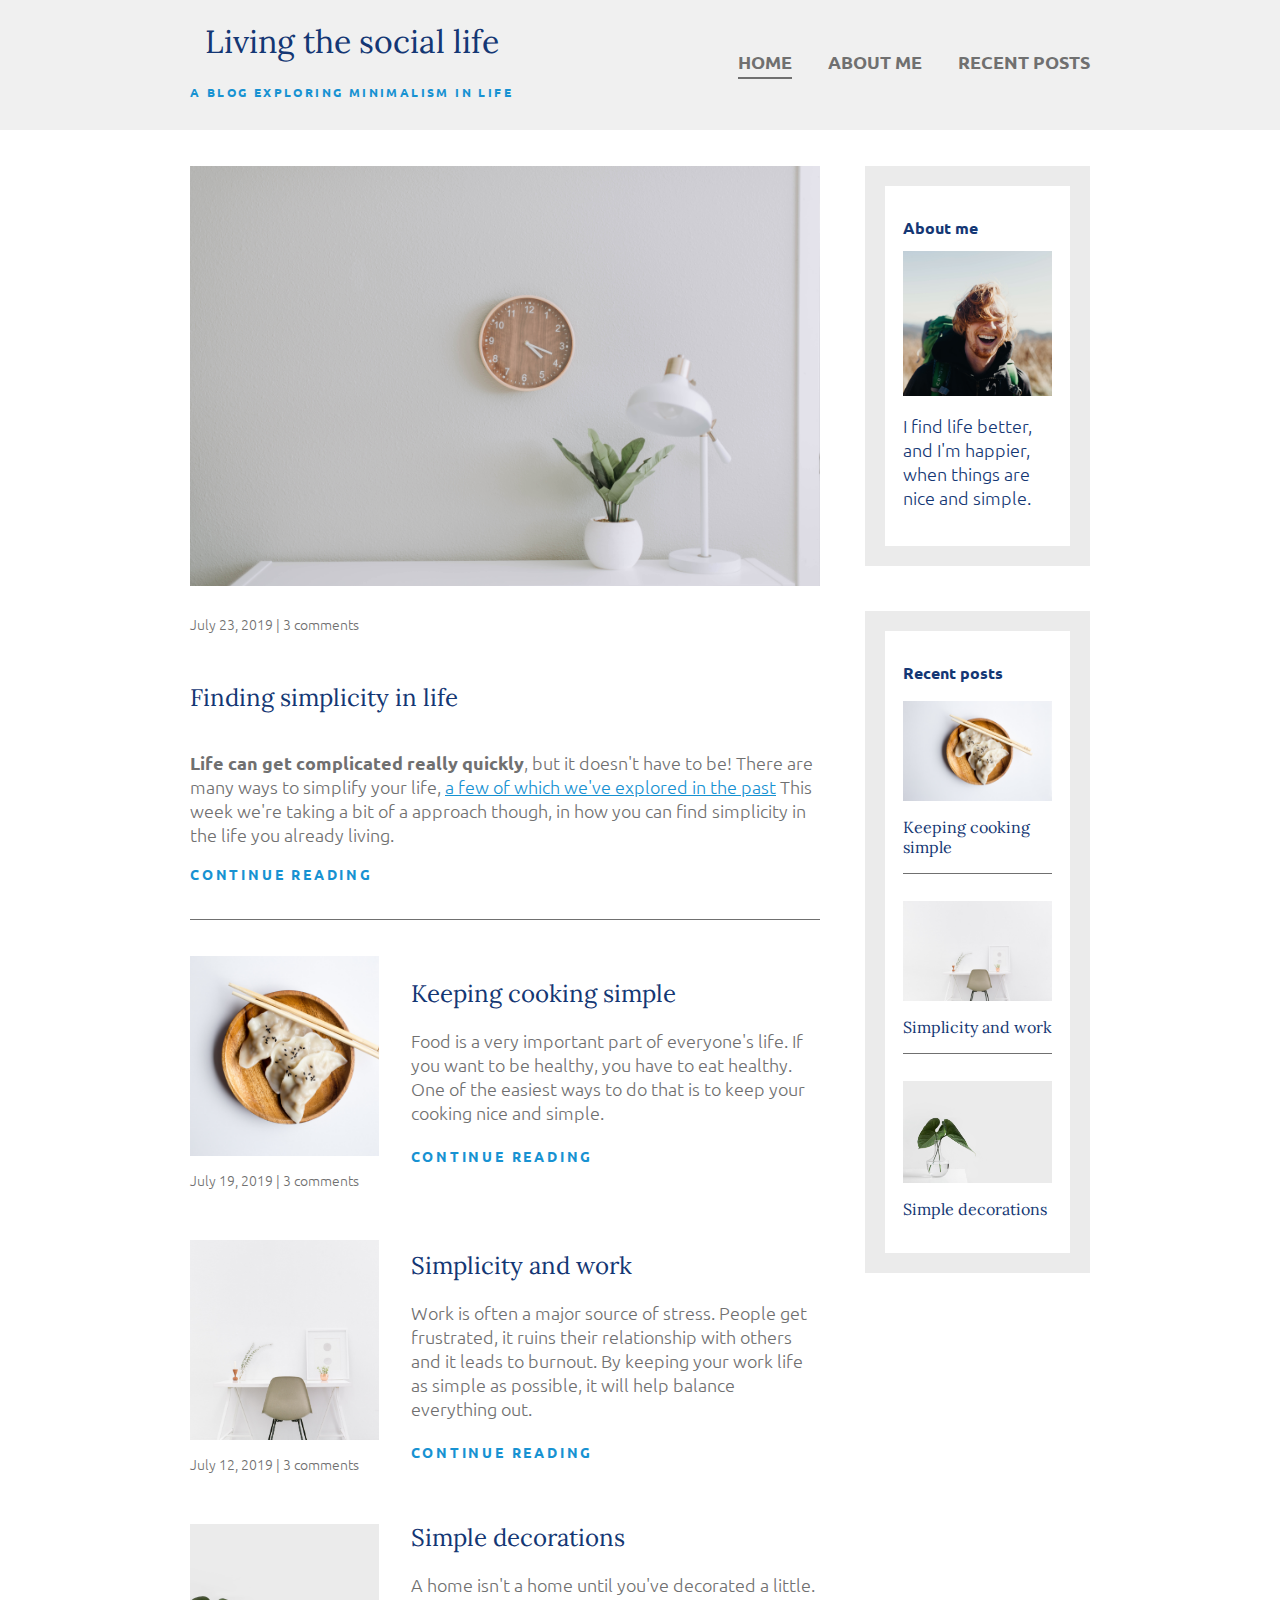
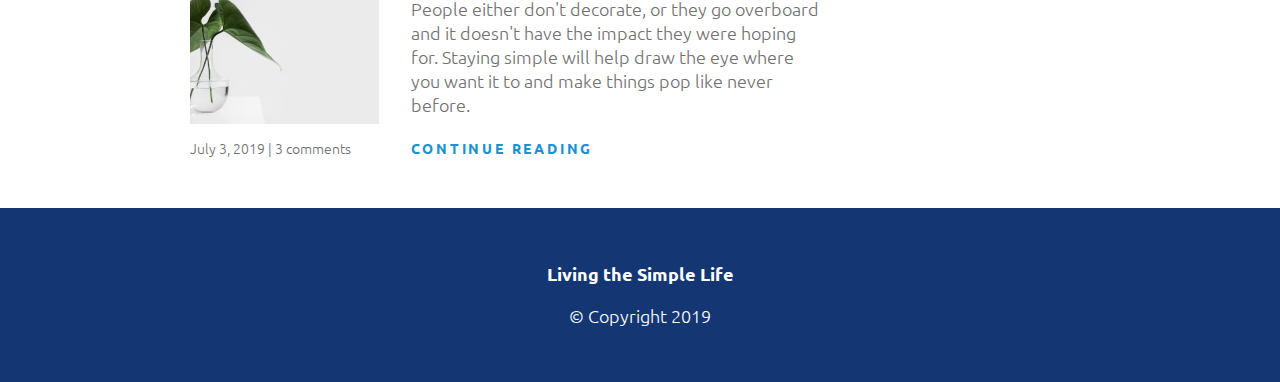
<file: index.html>
<!DOCTYPE html>
<html lang="en">
  <head>
    <meta charset="UTF-8" />
    <meta http-equiv="X-UA-Compatible" content="IE=edge" />
    <meta name="viewport" content="width=device-width, initial-scale=1.0" />
    <title>Document</title>
    <link rel="stylesheet" href="style.css" />
  </head>
  <body>
    <header>
      <div class="container container-flex">
        <div class="site-title">
          <h1>Living the social life</h1>
          <p class="subtitle">A blog exploring minimalism in life</p>
        </div>
        <nav>
          <ul class="nav-list">
            <li class="nav-li">
              <a class="nav-links curr-page" href="index.html">home</a>
            </li>
            <li class="nav-li">
              <a class="nav-links" href="about-me.html">about me</a>
            </li>
            <li class="nav-li">
              <a class="nav-links" href="posts.html">recent posts</a>
            </li>
          </ul>
        </nav>
      </div>
    </header>
    <div class="container container-flex">
      <main>
        <article class="article-feature">
          <h2 class="article-title">Finding simplicity in life</h2>
          <img
            src="./images/article-main.jpg"
            alt="article-main"
            class="article-img"
          />
          <p class="article-img-info">July 23, 2019 | 3 comments</p>
          <p class="article-main">
            <b>Life can get complicated really quickly</b>, but it doesn't have
            to be! There are many ways to simplify your life,
            <a href="#">a few of which we've explored in the past</a>
            This week we're taking a bit of a approach though, in how you can
            find simplicity in the life you already living.
          </p>
          <a href="#" class="article-read-more">continue reading</a>
        </article>
        <article class="article-recent">
          <div class="article-recent-primary">
            <h2 class="article-title">Keeping cooking simple</h2>
            <p class="article-main">
              Food is a very important part of everyone's life. If you want to
              be healthy, you have to eat healthy. One of the easiest ways to do
              that is to keep your cooking nice and simple.
            </p>
            <a href="#" class="article-read-more">continue reading</a>
          </div>
          <div class="article-recent-secondary">
            <img
              src="./images/article-recent-1.jpg"
              alt="article-recent-1"
              class="article-img"
            />
            <p class="article-img-info">July 19, 2019 | 3 comments</p>
          </div>
        </article>
        <article class="article-recent">
          <div class="article-recent-primary">
            <h2 class="article-title">Simplicity and work</h2>
            <p class="article-main">
              Work is often a major source of stress. People get frustrated, it
              ruins their relationship with others and it leads to burnout. By
              keeping your work life as simple as possible, it will help balance
              everything out.
            </p>
            <a href="#" class="article-read-more">continue reading</a>
          </div>
          <div class="article-recent-secondary">
            <img
              src="./images/article-recent-2.jpg"
              alt="article-recent-2"
              class="article-img"
            />
            <p class="article-img-info">July 12, 2019 | 3 comments</p>
          </div>
        </article>
        <article class="article-recent">
          <div class="article-recent-primary">
            <h2 class="article-title">Simple decorations</h2>
            <p class="article-main">
              A home isn't a home until you've decorated a little. People either
              don't decorate, or they go overboard and it doesn't have the
              impact they were hoping for. Staying simple will help draw the eye
              where you want it to and make things pop like never before.
            </p>
            <a href="#" class="article-read-more">continue reading</a>
          </div>
          <div class="article-recent-secondary">
            <img
              src="./images/article-recent-3.jpg"
              alt="article-recent-3"
              class="article-img"
            />
            <p class="article-img-info">July 3, 2019 | 3 comments</p>
          </div>
        </article>
      </main>
      <aside class="sidebar">
        <div class="sidebar-widget">
          <h2 class="widget-title">About me</h2>
          <img src="./images/main-me.jpg" alt="main-me" class="widget-img" />
          <p class="widget-body">
            I find life better, and I'm happier, when things are nice and
            simple.
          </p>
        </div>
        <div class="sidebar-widget">
          <h2 class="widget-title">Recent posts</h2>
          <div class="widget-recent-posts">
            <h3 class="widget-recent-posts-title">Keeping cooking simple</h3>
            <img
              src="./images/article-recent-1.jpg"
              alt="article-recent-1"
              class="widget-img"
            />
          </div>
          <div class="widget-recent-posts">
            <h3 class="widget-recent-posts-title">Simplicity and work</h3>
            <img
              src="./images/article-recent-2.jpg"
              alt="article-recent-2"
              class="widget-img"
            />
          </div>
          <div class="widget-recent-posts">
            <h3 class="widget-recent-posts-title">Simple decorations</h3>
            <img
              src="./images/article-recent-3.jpg"
              alt="article-recent-3"
              class="widget-img"
            />
          </div>
        </div>
      </aside>
    </div>
    <footer>
      <p><b>Living the Simple Life</b></p>
      <p>&copy Copyright 2019</p>
    </footer>
  </body>
</html>
</file>
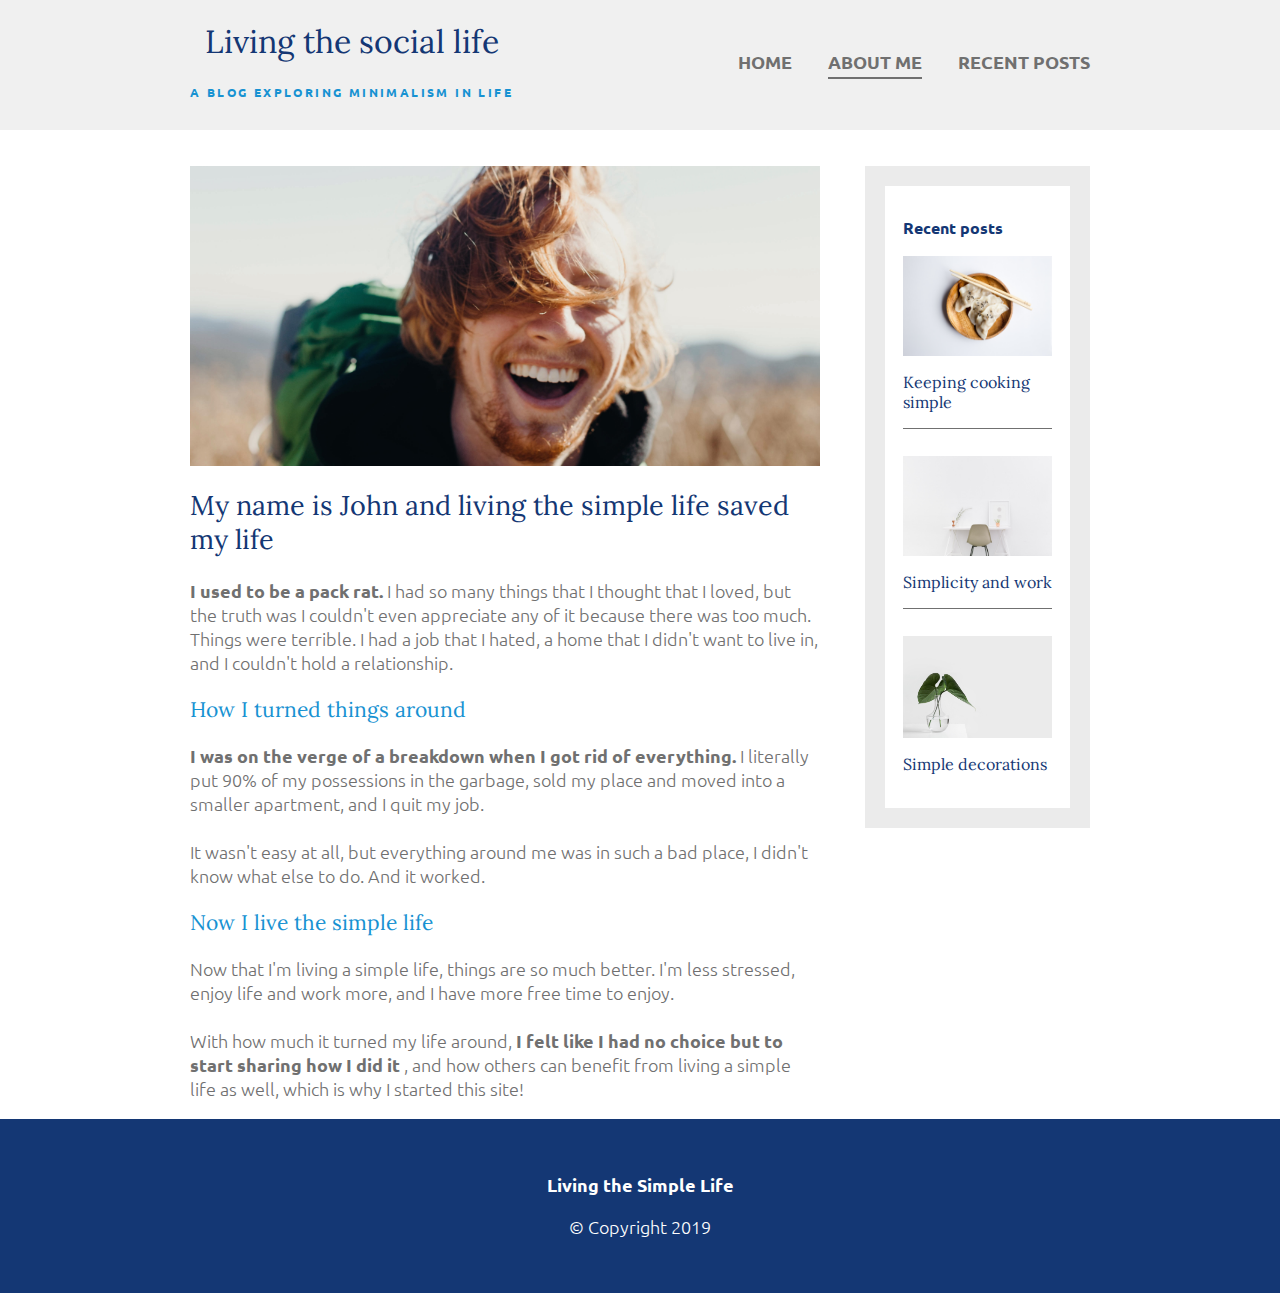
<file: about-me.html>
<!DOCTYPE html>
<html lang="en">
  <head>
    <meta charset="UTF-8" />
    <meta http-equiv="X-UA-Compatible" content="IE=edge" />
    <meta name="viewport" content="width=device-width, initial-scale=1.0" />
    <title>Document</title>
    <link rel="stylesheet" href="style.css" />
  </head>
  <body>
    <header>
      <div class="container container-flex">
        <div class="site-title">
          <h1>Living the social life</h1>
          <p class="subtitle">A blog exploring minimalism in life</p>
        </div>
        <nav>
          <ul class="nav-list">
            <li class="nav-li">
              <a class="nav-links" href="index.html">home</a>
            </li>
            <li class="nav-li">
              <a class="nav-links curr-page" href="about-me.html">about me</a>
            </li>
            <li class="nav-li">
              <a class="nav-links" href="posts.html">recent posts</a>
            </li>
          </ul>
        </nav>
      </div>
    </header>
    <div class="container container-flex">
      <main>
        <div>
          <img src="./images/main-me.jpg" alt="main-me" class="main-me" />
          <h2>My name is John and living the simple life saved my life</h2>
          <p>
            <b>I used to be a pack rat.</b> I had so many things that I thought
            that I loved, but the truth was I couldn't even appreciate any of it
            because there was too much. Things were terrible. I had a job that I
            hated, a home that I didn't want to live in, and I couldn't hold a
            relationship.
          </p>
          <h3>How I turned things around</h3>
          <p>
            <b
              >I was on the verge of a breakdown when I got rid of
              everything.</b
            >
            I literally put 90% of my possessions in the garbage, sold my place
            and moved into a smaller apartment, and I quit my job. <br /><br />
            It wasn't easy at all, but everything around me was in such a bad
            place, I didn't know what else to do. And it worked.
          </p>
          <h3>Now I live the simple life</h3>
          <p>
            Now that I'm living a simple life, things are so much better. I'm
            less stressed, enjoy life and work more, and I have more free time
            to enjoy. <br /><br />
            With how much it turned my life around,
            <b>I felt like I had no choice but to start sharing how I did it</b>
            , and how others can benefit from living a simple life as well,
            which is why I started this site!
          </p>
        </div>
      </main>
      <aside class="sidebar">
        <div class="sidebar-widget">
          <h2 class="widget-title">Recent posts</h2>
          <div class="widget-recent-posts">
            <h3 class="widget-recent-posts-title">Keeping cooking simple</h3>
            <img
              src="./images/article-recent-1.jpg"
              alt="article-recent-1"
              class="widget-img"
            />
          </div>
          <div class="widget-recent-posts">
            <h3 class="widget-recent-posts-title">Simplicity and work</h3>
            <img
              src="./images/article-recent-2.jpg"
              alt="article-recent-2"
              class="widget-img"
            />
          </div>
          <div class="widget-recent-posts">
            <h3 class="widget-recent-posts-title">Simple decorations</h3>
            <img
              src="./images/article-recent-3.jpg"
              alt="article-recent-3"
              class="widget-img"
            />
          </div>
        </div>
      </aside>
    </div>
    <footer>
      <p><b>Living the Simple Life</b></p>
      <p>&copy Copyright 2019</p>
    </footer>
  </body>
</html>
</file>
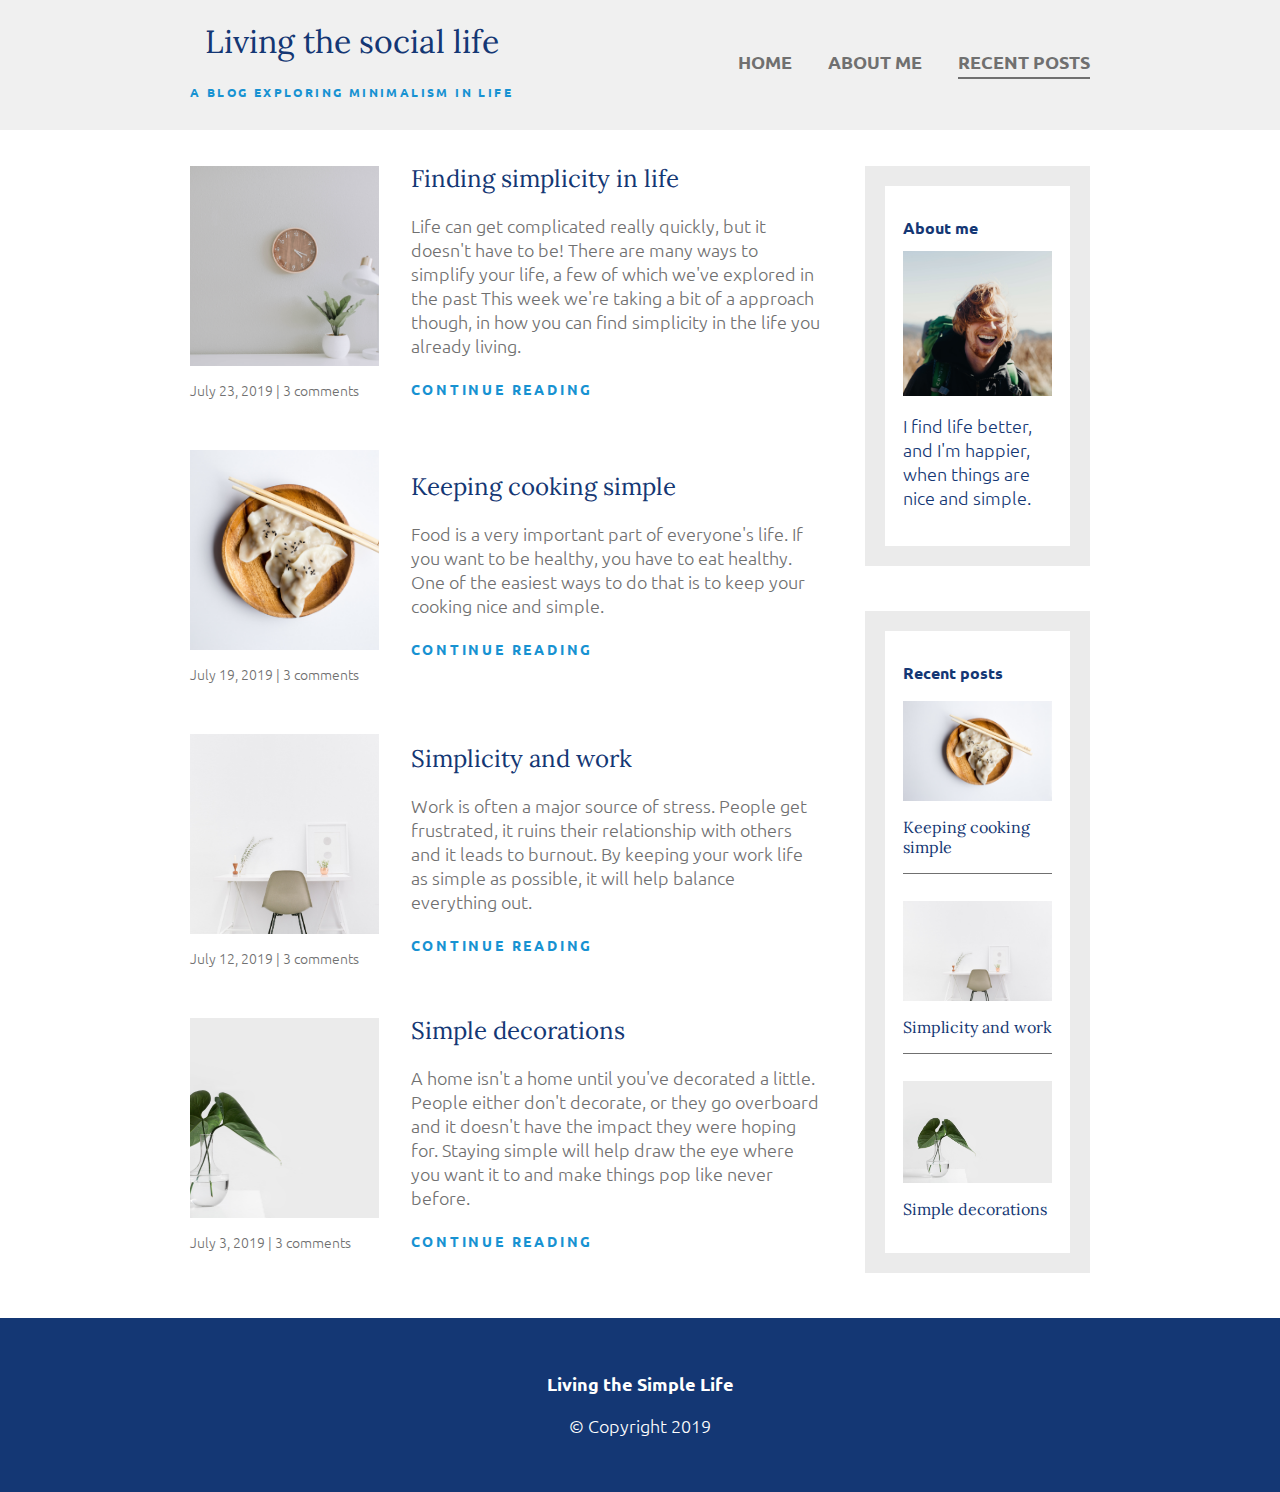
<file: posts.html>
<!DOCTYPE html>
<html lang="en">
  <head>
    <meta charset="UTF-8" />
    <meta http-equiv="X-UA-Compatible" content="IE=edge" />
    <meta name="viewport" content="width=device-width, initial-scale=1.0" />
    <title>Document</title>
    <link rel="stylesheet" href="style.css" />
  </head>
  <body>
    <header>
      <div class="container container-flex">
        <div class="site-title">
          <h1>Living the social life</h1>
          <p class="subtitle">A blog exploring minimalism in life</p>
        </div>
        <nav>
          <ul class="nav-list">
            <li class="nav-li">
              <a class="nav-links" href="index.html">home</a>
            </li>
            <li class="nav-li">
              <a class="nav-links" href="about-me.html">about me</a>
            </li>
            <li class="nav-li">
              <a class="nav-links curr-page" href="posts.html">recent posts</a>
            </li>
          </ul>
        </nav>
      </div>
    </header>
    <div class="container container-flex">
      <main>
        <article class="article-recent">
          <div class="article-recent-primary">
            <h2 class="article-title">Finding simplicity in life</h2>
            <p class="article-main">
              Life can get complicated really quickly, but it doesn't have to
              be! There are many ways to simplify your life, a few of which
              we've explored in the past This week we're taking a bit of a
              approach though, in how you can find simplicity in the life you
              already living.
            </p>
            <a href="#" class="article-read-more">continue reading</a>
          </div>
          <div class="article-recent-secondary">
            <img
              src="./images/article-main.jpg"
              alt="article-main"
              class="article-img"
            />
            <p class="article-img-info">July 23, 2019 | 3 comments</p>
          </div>
        </article>
        <article class="article-recent">
          <div class="article-recent-primary">
            <h2 class="article-title">Keeping cooking simple</h2>
            <p class="article-main">
              Food is a very important part of everyone's life. If you want to
              be healthy, you have to eat healthy. One of the easiest ways to do
              that is to keep your cooking nice and simple.
            </p>
            <a href="#" class="article-read-more">continue reading</a>
          </div>
          <div class="article-recent-secondary">
            <img
              src="./images/article-recent-1.jpg"
              alt="article-recent-1"
              class="article-img"
            />
            <p class="article-img-info">July 19, 2019 | 3 comments</p>
          </div>
        </article>
        <article class="article-recent">
          <div class="article-recent-primary">
            <h2 class="article-title">Simplicity and work</h2>
            <p class="article-main">
              Work is often a major source of stress. People get frustrated, it
              ruins their relationship with others and it leads to burnout. By
              keeping your work life as simple as possible, it will help balance
              everything out.
            </p>
            <a href="#" class="article-read-more">continue reading</a>
          </div>
          <div class="article-recent-secondary">
            <img
              src="./images/article-recent-2.jpg"
              alt="article-recent-2"
              class="article-img"
            />
            <p class="article-img-info">July 12, 2019 | 3 comments</p>
          </div>
        </article>
        <article class="article-recent">
          <div class="article-recent-primary">
            <h2 class="article-title">Simple decorations</h2>
            <p class="article-main">
              A home isn't a home until you've decorated a little. People either
              don't decorate, or they go overboard and it doesn't have the
              impact they were hoping for. Staying simple will help draw the eye
              where you want it to and make things pop like never before.
            </p>
            <a href="#" class="article-read-more">continue reading</a>
          </div>
          <div class="article-recent-secondary">
            <img
              src="./images/article-recent-3.jpg"
              alt="article-recent-3"
              class="article-img"
            />
            <p class="article-img-info">July 3, 2019 | 3 comments</p>
          </div>
        </article>
      </main>
      <aside class="sidebar">
        <div class="sidebar-widget">
          <h2 class="widget-title">About me</h2>
          <img src="./images/main-me.jpg" alt="main-me" class="widget-img" />
          <p class="widget-body">
            I find life better, and I'm happier, when things are nice and
            simple.
          </p>
        </div>
        <div class="sidebar-widget">
          <h2 class="widget-title">Recent posts</h2>
          <div class="widget-recent-posts">
            <h3 class="widget-recent-posts-title">Keeping cooking simple</h3>
            <img
              src="./images/article-recent-1.jpg"
              alt="article-recent-1"
              class="widget-img"
            />
          </div>
          <div class="widget-recent-posts">
            <h3 class="widget-recent-posts-title">Simplicity and work</h3>
            <img
              src="./images/article-recent-2.jpg"
              alt="article-recent-2"
              class="widget-img"
            />
          </div>
          <div class="widget-recent-posts">
            <h3 class="widget-recent-posts-title">Simple decorations</h3>
            <img
              src="./images/article-recent-3.jpg"
              alt="article-recent-3"
              class="widget-img"
            />
          </div>
        </div>
      </aside>
    </div>
    <footer>
      <p><b>Living the Simple Life</b></p>
      <p>&copy Copyright 2019</p>
    </footer>
  </body>
</html>
</file>
<file: style.css>
@import url("https://fonts.googleapis.com/css2?family=Bad+Script&family=Bonheur+Royale&family=Fleur+De+Leah&family=Lora&family=Marck+Script&family=Sofia&family=Tangerine:wght@700&family=Ubuntu&family=Zen+Kurenaido&display=swap");
body {
  margin: 0;
  font-size: 1.125rem;
  color: #707070;
  font-family: "ubuntu", sans-serif;
  font-weight: 300;
}
img {
  display: block;
  max-width: 100%;
}
.main-me {
  max-height: 300px;
  width: 100%;
  object-fit: cover;
  margin-bottom: 1em;
}
/* Topography */
h1,
h2,
h3 {
  font-family: "lora", sans-serif;
  font-weight: 400;
  color: #143774;
  /* margin-top: 0; */
}
h1 {
  font-size: 2rem;
}
h3 {
  color: #1792d2;
}
.site-title {
  margin-bottom: 1em;
}
.subtitle {
  color: #1792d2;
  font-size: 0.75rem;
  text-transform: uppercase;
  letter-spacing: 2.4px;
  font-weight: 700;
}
.article-title {
  font-size: 1.5rem;
}
.widget-title,
.widget-recent-posts-title {
  font-size: 1rem;
  color: #143774;
}

.widget-title {
  font-family: "ubuntu", sans-serif;
  font-weight: 700;
}
.article-read-more,
.article-img-info {
  font-size: 0.875rem;
}
.article-read-more {
  text-decoration: none;
  text-transform: uppercase;
  font-weight: 700;
  letter-spacing: 2.8px;
  color: #1792d2;
}
.article-read-more:hover,
.article-read-more:focus {
  color: #143774;
  text-decoration: underline;
  text-underline-offset: 2px;
}
.article-img-info {
  color: #707070;
  margin: 2em 0;
  order: -1;
}
.article-main a {
  color: #1792d2;
}
.article-main a:hover,
.article-main a:focus {
  color: #143774;
}
b {
  font-weight: 800;
}
.article-img {
  order: -2;
}
/* Layout */
.container {
  margin: auto;
  width: 90%;
  max-width: 900px;
}
.container-flex {
  display: flex;
  flex-direction: column;
  justify-content: space-between;
}
header {
  text-align: center;
  margin-bottom: 2em;
  background: #f0f0f0;
}
footer {
  text-align: center;
  padding: 2em 0;
  background: #143774;
  color: #fff;
}

.nav-list {
  list-style: none;
  display: flex;
  flex-direction: column;
  justify-content: space-evenly;
  padding: 0;
}
.nav-li {
  margin: 0.75em 0;
}
.nav-links {
  text-decoration: none;
  font-weight: 700;
  padding: 0.25em 0;
  text-transform: uppercase;
  margin-left: 2em;
  color: #707070;
}
.nav-links:hover,
.nav-links:focus {
  color: #143774;
}
.curr-page {
  border-bottom: 2px solid #707070;
}
.curr-page:hover {
  color: #707070;
}
@media (min-width: 675px) {
  .nav-list {
    flex-direction: row;
    margin-top: 2em;
  }
  .container-flex {
    flex-direction: row;
  }
  main {
    width: 70%;
  }
  aside {
    width: 25%;
    min-width: 200px;
    margin-left: 1.25em;
  }
}
/* article-feature */
.article-feature {
  border-bottom: 1px solid #707070;
  padding-bottom: 2em;
  margin-bottom: 2em;
  display: flex;
  flex-direction: column;
  justify-content: flex-start;
}
.article-recent {
  display: flex;
  flex-direction: column;
  margin-bottom: 2em;
}
.article-recent-primary {
  margin-top: -2em;
  order: 2;
}
.article-recent-secondary {
  margin-top: 1.5em;
  order: 1;
}

/* widget */
.widget-body {
  color: #143774;
}
.sidebar-widget {
  border: 20px solid #ebebeb;
  padding: 1em;
  margin-bottom: 2.5em;
}
.widget-recent-posts {
  display: flex;
  flex-direction: column;
  justify-content: space-evenly;
  border-bottom: 1px solid #707070;
  margin: 1em 0 1.5em 0;
}
.widget-recent-posts:last-child {
  border-bottom: 0;
  margin: 0;
}
.widget-img {
  order: -2;
  width: 100%;
  max-height: 100px;
  object-fit: cover;
}
@media (min-width: 675px) {
  .article-recent {
    flex-direction: row;
    justify-content: space-between;
    align-items: center;
  }
  .article-recent-primary {
    width: 65%;
  }
  .article-recent-secondary {
    width: 30%;
    margin-top: 0;
  }
  .article-recent-secondary .article-img-info {
    margin: 1em 0;
  }
  .article-img,
  .widget-img {
    width: 100%;
    object-fit: cover;
  }
  .article-img {
    min-height: 200px;
  }
  .widget-img {
    min-height: 100px;
    max-height: none;
  }
}
</file>
